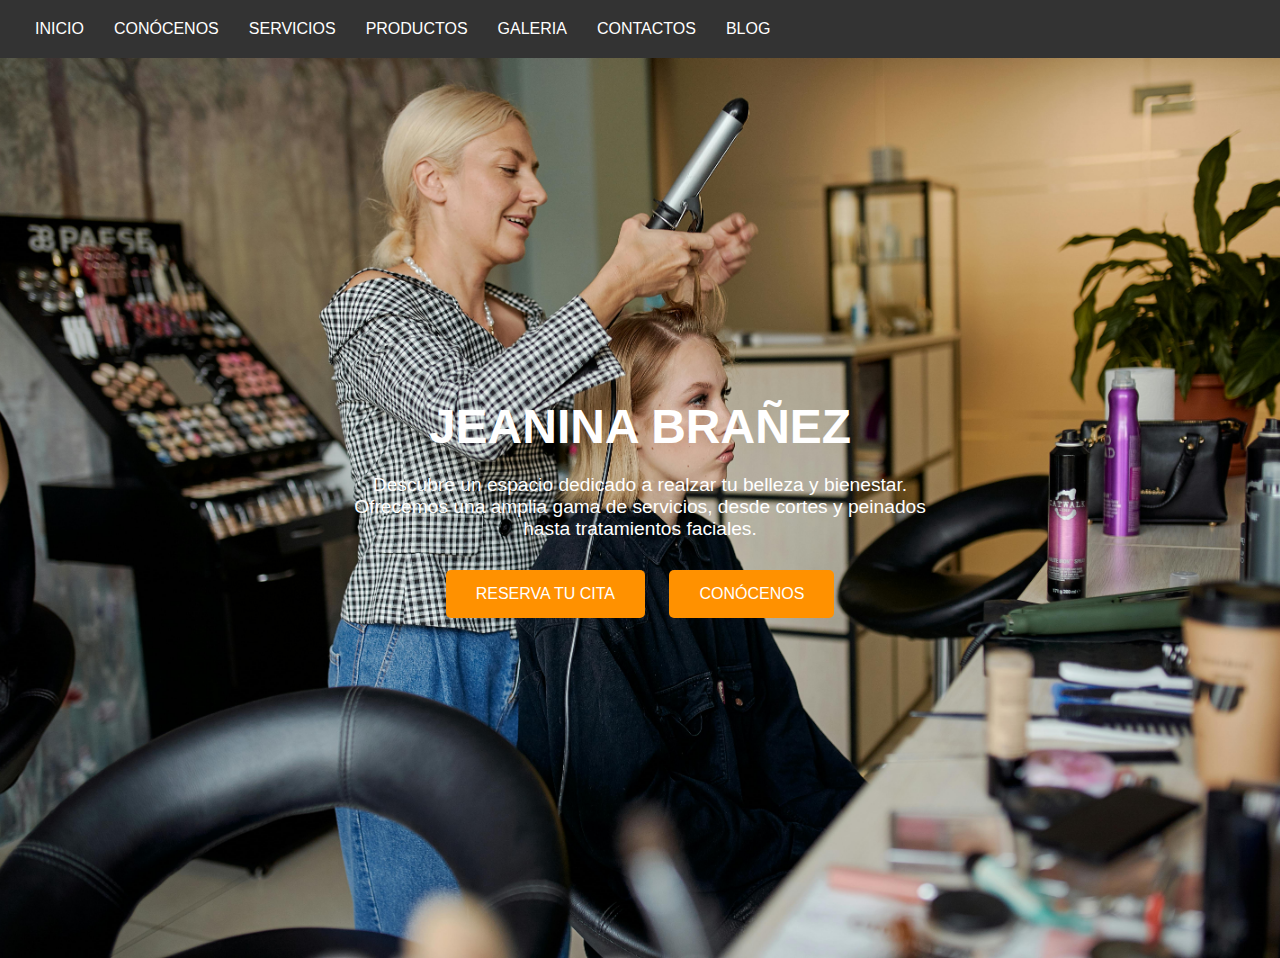
<file: stylesheet/index.html>
<!DOCTYPE html>
<html lang="en">
<head>
    <meta charset="UTF-8">
    <meta name="viewport" content="width=device-width, initial-scale=1.0">
    <meta name="description" content="Ejemplo de un menú desplegable">
    <title>Proyecto</title>
    <link rel="stylesheet" href="./style.css">
</head>
<body>
    <nav class="navbar">
        <ul class="menu">
            <li class="menu-item"><a href="#">INICIO</a></li>
            <li class="menu-item"><a href="#">CONÓCENOS</a></li>
            <li class="menu-item"><a href="#">SERVICIOS</a>
                <ul class="submenu">
                    <li><a href="#">Peluqueria</a></li>
                    <li><a href="#">Estética</a></li>
                    <li><a href="#">Asesoramiento</a></li>
                    <li><a href="#">Manicura</a></li>
                </ul>
            </li>
            <li class="menu-item"><a href="#">PRODUCTOS</a>
                <ul class="submenu">
                    <li><a href="#">Cosméticos</a></li>
                    <li><a href="#">Fragancias</a></li>
                    <li><a href="#">Cuidado Personal</a></li>
                    <li><a href="#">Accesorios</a></li>
                </ul>
            </li>
            <li class="menu-item"><a href="#">GALERIA</a></li>
            <li class="menu-item"><a href="#">CONTACTOS</a></li>
            <li class="menu-item"><a href="#">BLOG</a></li>

            
        </ul>
    </nav>
    <section class="hero">
        <div class="hero-content">
            <h1>Jeanina Brañez</h1>
            <p>Descubre un espacio dedicado a realzar tu belleza y bienestar. Ofrecemos una amplia gama de servicios, desde cortes y peinados hasta tratamientos faciales.</p>
            <div class="buttons">
                <a href="#servicios" class="btn">RESERVA TU CITA</a>
                <a href="#contacto" class="btn">CONÓCENOS</a>
            </div>
        </div>
    </section>
</body>
</html>
</file>
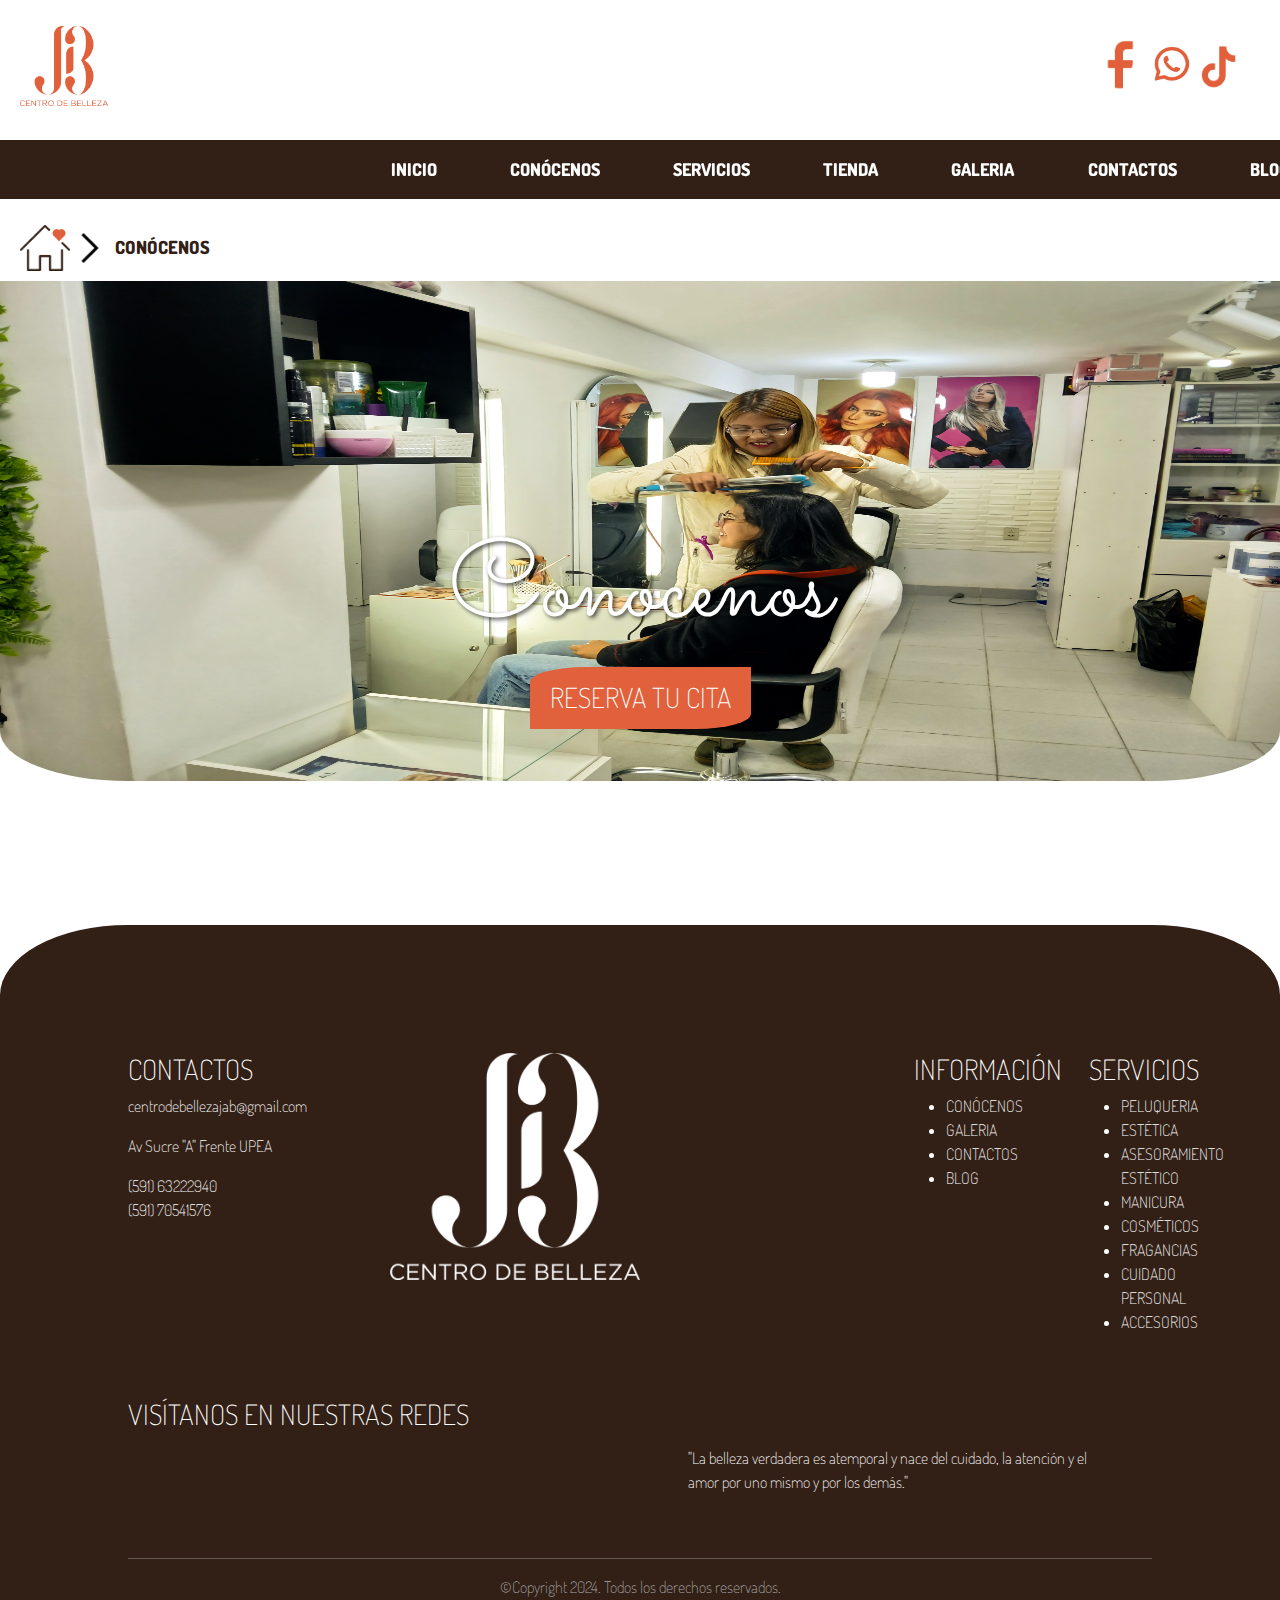
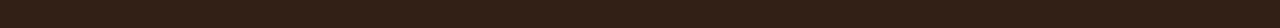
<file: blog.html>
<!DOCTYPE html>
<html lang="en">
<head>
    <title>ECOMERCE</title>
    <meta charset="utf-8">
    <meta name="viewport" content="width=device-width, initial-scale=1">
    <link href="https://cdn.jsdelivr.net/npm/bootstrap@5.3.3/dist/css/bootstrap.min.css" rel="stylesheet">
    <script src="https://cdn.jsdelivr.net/npm/bootstrap@5.3.3/dist/js/bootstrap.bundle.min.js"></script>
    <link rel="stylesheet" href="estilos.css">
</head>
<body>
    <header>
        <div class="container-fluid mt-3 d-flex justify-content-between">
            <!-- Logo a la izquierda -->
            <a href="index.html">
                <img src="logos/LOGO_NARANJA.png" width="15%">
            </a>
    
            <!-- Logos a la derecha -->
            <div class="container-fluid text-end">
                <a href="#"><img src="logos/facebook.png" width="7%"></a>
                <a href="#"><img src="logos/whats.png" width="7%"></a>
                <a href="#"><img src="logos/tiktok.png" width="7%"></a>
            </div>
        </div>
        <br>
        <!-- Navbar personalizada -->
        <nav class="navbar navbar-expand-sm custom-navbar sticky-top justify-content-center m-0" style="margin: 0%;">
            <button class="navbar-toggler" type="button" data-bs-toggle="collapse" data-bs-target="#navbarNav" aria-controls="navbarNav" aria-expanded="false" aria-label="Toggle navigation">
                <span class="navbar-toggler-icon"></span>
            </button>
            <div class="collapse navbar-collapse justify-content-center" id="navbarNav">
                <ul class="navbar-nav">
                    <li class="nav-item">
                        <a class="nav-link" href="index.html">INICIO</a>
                    </li>
                    <li class="nav-item">
                        <a class="nav-link" href="conocenos.html">CONÓCENOS</a>
                    </li>
                    <li class="nav-item">
                        <a class="nav-link" href="servicios.html">SERVICIOS</a>
                    </li>
                    <li class="nav-item">
                        <a class="nav-link" href="tienda.html">TIENDA</a>
                    </li>
                    <li class="nav-item">
                        <a class="nav-link" href="galeria.html">GALERIA</a>
                    </li>
                    <li class="nav-item">
                        <a class="nav-link" href="contactos.html">CONTACTOS</a>
                    </li>
                    <li class="nav-item">
                        <a class="nav-link" href="blog.html">BLOG</a>
                    </li>
                </ul>
            </div>
        </nav>
        <div class="container-fluid mt-3 d-flex align-items-center">
            <!-- Icono de casa con corazón a la izquierda -->
            <a href="index.html" class="d-flex align-items-center home-icon">
                <img src="logos/Icono_home.png" alt="Inicio" class="icono-home">
                <img src="logos/mayor.png" alt="Mayor" class="icono-flecha">
            </a>
            <!-- Texto de enlace "CONÓCENOS" -->
            <a class="nav-link link-conocenos" href="conocenos.html">CONÓCENOS</a>
        </div>
        
    </header>
    <main>
        <div class="container- m-0">
            <img class="conoce" src="img/20241009_112241 (1).jpg" width="100%">
            <div class="text-overlay text-center" style="padding: 20%;">
                <h1 class="serv">Conocenos</h1>
                <button class="btn-fondo">RESERVA TU CITA</button>
            </div>
            <br><br><br><br><br><br><br>
        </div>
    </main>
    <footer class="custom-footer">
        <div class="row">
            <div class="col-3">
                <h3 id="dosisM">CONTACTOS</h3>
                <p id="dosisL"><i class="fa fa-envelope"></i> centrodebellezajab@gmail.com</p>
                <p id="dosisL"><i class="fa fa-map-marker"></i> Av Sucre "A" Frente UPEA</p>
                <p id="dosisL"><i class="fa fa-phone"></i> (591) 63222940<br> (591) 70541576</p>
            </div>
            <div class="col-6">
                <img src="logos/Logo_BLANCO.png" alt="Logo" width="50%">
            </div>
            <div class="col-2">
                <h3 id="dosisM">INFORMACIÓN</h3>
                <ul id="dosisL">
                    <li>CONÓCENOS</li>
                    <li>GALERIA</li>
                    <li>CONTACTOS</li>
                    <li>BLOG</li>
                </ul>
            </div>
            <div class="col-1">
                <h3 id="dosisM">SERVICIOS</h3>
                <ul id="dosisL">
                    <li>PELUQUERIA</li>
                    <li>ESTÉTICA</li>
                    <li>ASESORAMIENTO ESTÉTICO</li>
                    <li>MANICURA</li>
                    <li>COSMÉTICOS</li>
                    <li>FRAGANCIAS</li>
                    <li>CUIDADO PERSONAL</li>
                    <li>ACCESORIOS</li>
                </ul>
            </div>
        </div>
        <br><br>
        <div class="row">
            <div class="col-6">
                <h3>VISÍTANOS EN NUESTRAS REDES</h3>
                <i class="fa fa-facebook"></i>
                <i class="fa fa-whatsapp"></i>
                <i class="fa fa-tiktok"></i>
            </div>
            <div id="dosisL" class="col-6 p-5">"La belleza verdadera es atemporal y nace del cuidado, la atención y el amor por uno mismo y por los demás."</div>
        </div>
        <hr>
        <p class="footer-copyright">©Copyright 2024. Todos los derechos reservados.</p>
    </footer>
    
</body>
</html>
</file>
<file: stylesheet/style.css>
/* Estilos generales */
body {
    font-family: Arial, sans-serif;
    margin: 0;
    padding: 0;
}

/* Estilos del navbar */
.navbar {
    background-color: #333;
    padding: 10px 20px;
}

/* Estilos del menú */
.menu {
    list-style: none;
    padding: 0;
    margin: 0;
    display: flex;
}

.menu-item {
    position: relative;
}

.menu-item a {
    display: block;
    padding: 10px 15px;
    text-decoration: none;
    color: #fff;
    font-size: 16px;
}

.menu-item a:hover {
    background-color: #444;
}

/* Submenú */
.submenu {
    list-style: none;
    position: absolute;
    left: 0;
    top: 100%;
    padding: 0;
    margin: 0;
    background-color: #444;
    display: none;
}

.submenu li a {
    padding: 10px 15px;
    color: #fff;
    white-space: nowrap;
}

.submenu li a:hover {
    background-color: #555;
}

/* Mostrar submenú al pasar el mouse */
.menu-item:hover .submenu {
    display: block;
}
* {
    margin: 0;
    padding: 0;
    box-sizing: border-box;
}

body {
    font-family: Arial, sans-serif;
    color: #fff;
}

.hero {
    background-image: url(./pexels-sergeymakashin-5368626.jpg); 
    height: 100vh;
    background-size: cover;
    background-position: center;
    display: flex;
    justify-content: center;
    align-items: center;
    text-align: center;
    position: relative;
}

.hero-content {
    max-width: 600px;
}

.hero h1 {
    font-size: 3rem;
    margin-bottom: 20px;
    text-transform: uppercase;
    font-weight: bold;
}

.hero p {
    font-size: 1.2rem;
    margin-bottom: 30px;
}

.buttons .btn {
    display: inline-block;
    padding: 15px 30px;
    font-size: 1rem;
    color: #fff;
    background-color: #ff9100;
    border: none;
    text-decoration: none;
    border-radius: 5px;
    transition: background-color 0.3s;
    margin: 0 10px;
}

.buttons .btn:hover {
    background-color: #ffe600;
}

.bento-container {
    display: grid;
    grid-template-columns: repeat(4, 1fr);
    grid-template-rows: repeat(4, 1fr);
    gap: 10px;
    width: 80%;
    max-width: 600px;
}

.image {
    overflow: hidden;
    position: relative;
    border-radius: 8px;
}

.image img {
    width: 100%;
    height: 100%;
    object-fit: cover;
}


.large {
    grid-column: 1 / span 2;
    grid-row: 1 / span 2;
}

.small:nth-child(2) {
    grid-column: 3 / span 1;
    grid-row: 1 / span 1;
}

.small:nth-child(3) {
    grid-column: 4 / span 1;
    grid-row: 1 / span 1;
}

.medium:nth-child(4) {
    grid-column: 3 / span 2;
    grid-row: 2 / span 2;
}

.medium:nth-child(5) {
    grid-column: 1 / span 2;
    grid-row: 3 / span 2;
}
</file>
<file: estilos.css>
@font-face {
    font-family: 'SemiBold';
    src: url('fonts/Dosis-ExtraBold.ttf') format('truetype');
    font-weight: normal;
    font-style: normal;
}

@font-face {
    font-family: 'Sacramento';
    src: url('fonts/Sacramento-Regular.ttf') format('truetype');
    font-weight: normal;
    font-style: normal;
}

@font-face {
    font-family: 'DosisL';
    src: url('fonts/Dosis-ExtraLight.ttf') format('truetype');
    font-weight: normal;
    font-style: normal;
}

@font-face {
    font-family: 'DosisM';
    src: url('fonts/Dosis-Medium.ttf') format('truetype');
    font-weight: normal;
    font-style: normal;
}
.navbar-nav .nav-item {
    margin: 0 5%;
    font-family: 'SemiBold';
    font-size: 110%;
}

.custom-navbar {
    background-color: #322016;
    color: white;
}

.custom-navbar .nav-link {
    color: white;
    transition: color 0.3s ease-in-out;
}

.custom-navbar .nav-link:hover {
    color: #f0e68c;
}

.custom-navbar .nav-link.active {
    color: #f0e68c;
}

.navbar-toggler {
    border-color: white;
}

.navbar-toggler-icon {
    background-image: url('data:image/svg+xml;charset=utf8,%3Csvg xmlns%3D"http://www.w3.org/2000/svg" viewBox%3D"0 0 30 30"%3E%3Cpath stroke%3D"rgba(255, 255, 255, 1)" stroke-width%3D"2" stroke-linecap%3D"round" stroke-miterlimit%3D"10" d%3D"M4 7h22M4 15h22M4 23h22"/%3E%3C/svg%3E');
}

.image-container {
    border-end-end-radius: 10%;
    border-end-start-radius: 10%;
    overflow: hidden;
}
.conoce {
    border-end-end-radius: 10%;
    border-end-start-radius: 10%;
    overflow: hidden;
    height: 500px;
}
.text-overlay {
    position: absolute;
    top: 50%; 
    left: 50%;
    right: 50%;
    bottom: 50%;
    transform: translate(-50%, -50%);
    color: white;
    font-size: 115%;
    font-weight: bold;
    text-shadow: 2px 2px 4px rgba(0, 0, 0, 0.7);
    width: 100%; 
    text-align: center;
}

@media (max-width: 768px) {
    .text-overlay {
        top: 45%; 
        font-size: 18px; 
    }

    .btn-fondo, .btn-borde {
        padding: 8px 16px; 
        font-size: 90%; 
    }
}

@media (max-width: 480px) {
    .text-overlay {
        top: 40%;
        font-size: 16px;
    }

    .btn-fondo, .btn-borde {
        padding: 6px 12px;
        font-size: 80%;
    }
}


.letra {
    font-family: 'DosisL';
    font-size: 180%;
}
.letra1 {
    padding: 10%;
    font-family: 'SemiBold';
    font-size: 130%;
}
.btn-fondo {
    background-color: #e1613c;
    color: white;
    border: none;
    padding: 10px 20px;
    font-family: 'DosisL';
    font-size: 150%;
    border-start-start-radius: 25%;
    border-end-end-radius: 25%;
    cursor: pointer;
    transition: background-color 0.3s;
}

.btn-fondo:hover {
    background-color: #ea957d;
}

.btn-borde {
    background-color: transparent;
    color: #fed688;
    border: 2px solid #fed688;
    padding: 10px 20px;
    font-family: 'DosisL';
    font-size: 150%;
    border-start-start-radius: 25%;
    border-end-end-radius: 25%;
    cursor: pointer;
    transition: background-color 0.3s, color 0.3s;
}

.btn-borde:hover {
    background-color: #fed688;
    color: #322016;
}


.btn1-fondo {
    background-color: #322016;
    color: white;
    border: none;
    padding: 10px 20px;
    font-family: 'DosisL';
    font-size: 150%;
    border-start-start-radius: 25%;
    border-end-end-radius: 25%;
    cursor: pointer;
    transition: background-color 0.3s;
}

.btn1-fondo:hover {
    background-color: #efedeb;
    color: #322016;
}

.btn1-borde {
    background-color: transparent;
    color: #322016;
    border: 2px solid #322016;
    padding: 10px 20px;
    font-family: 'DosisL';
    font-size: 150%;
    border-start-start-radius: 25%;
    border-end-end-radius: 25%;
    cursor: pointer;
    transition: background-color 0.3s, color 0.3s;
}

.btn1-borde:hover {
    background-color: #efedeb;
    color: #efedeb;
}
.card-custom {
    position: relative;
    background-color: #efedeb;
    border-radius: 15px;
    padding: 20px;
    text-align: center;
    font-family: DosisM;
}
.card1-custom {
    position: relative;
    background-color: #fed688;
    border-radius: 15px;
    padding: 20px;
    text-align: center;
    font-family: DosisM;
}

/* Corazón blanco de fondo */
.heart-outline {
    position: absolute;
    top: -12px; /* Ajusta según sea necesario */
    right: -12px; /* Ajusta según sea necesario */
    width: 46px; /* Tamaño un poco mayor que el corazón original */
    height: 46px;
    background-color: white;
    transform: rotate(-45deg);
    z-index: 0;
}
.heart-outline::before,
.heart-outline::after {
    content: "";
    position: absolute;
    width: 46px;
    height: 46px;
    background-color: white;
    border-radius: 50%;
}
.heart-outline::before {
    top: -23px;
    left: 0;
}
.heart-outline::after {
    top: 0;
    bottom: -23px;
}

/* Corazón principal */
.heart {
    position: absolute;
    top: -10px;
    right: -10px;
    width: 40px;
    height: 40px;
    background-color: #fed688;
    transform: rotate(-45deg);
    z-index: 1;
}
.heart::before,
.heart::after {
    content: "";
    position: absolute;
    width: 40px;
    height: 40px;
    background-color: #fed688;
    border-radius: 50%;
}
.heart::before {
    top: -20px;
    left: 0;
}
.heart::after {
    top: 0;
    bottom: -20px;
}               
.title {
    font-weight: bold;
    font-size: 20px;
    color: #322016;
    font-family: SemiBold;
}

.description {
    font-size: 14px;
    color: #322016;
}
.serv{
    font-family: Sacramento;
    text-align: center;
    font-size: 600%;
    margin-top: 10%;
}
.subt{
    font-family: DosisL;
    text-align: center;
    font-size: 200%;
}
#dosisMM{
    
    text-align: start;
    font-family: DosisM;
}
#dosisLL{
    font-family: DosisL;
}
#sacramento1{
    font-family: Sacramento;
}
/* Estilos para el contenedor */
.container-fluid {
    padding: 10px 20px;
}

/* Estilos para los iconos */
.icono-home {
    width: 50px; /* Tamaño del icono de casa */
    margin-right: 5px;
}

.icono-flecha {
    width: 30px; /* Tamaño del icono de flecha */
    margin-right: 10px;
}

/* Estilos para el texto "CONÓCENOS" */
.link-conocenos {
    font-family: 'SemiBold'; /* Usa la fuente que definiste */
    font-size: 18px;
    color: #322016;
    text-decoration: none;
}

/* Efecto al pasar el mouse */
.link-conocenos:hover {
    color: #e1613c; /* Cambia de color al pasar el mouse */
}

















.custom-footer {
    background-color: #322016;
    color: white;
    font-family: 'DosisL';
    padding-top: 10%;
    padding-left: 10%;
    padding-right: 10%;
    padding-bottom: 1%;
    border-top-left-radius: 10%;
    border-top-right-radius: 10%;
}

.footer-container {
    display: flex;
    justify-content: space-around;
    padding: 0 5%;
}

.footer-section h3 {
    font-family: 'SemiBold';
    font-size: 1.2em;
    margin-bottom: 10px;
}

.footer-section p, .footer-section ul li {
    font-size: 0.9em;
    margin: 5px 0;
}

.footer-logo {
    text-align: center;
}


.footer-logo h2 {
    font-family: 'SemiBold';
    font-size: 1.5em;
}

.footer-section ul {
    list-style: none;
    padding: 0;
}

.footer-section ul li {
    cursor: pointer;
    transition: color 0.3s;
}

.footer-section ul li:hover {
    color: #f0e68c;
}

.social-media {
    text-align: center;
    margin: 20px 0;
}

.social-media h3 {
    font-size: 1em;
    font-family: 'SemiBold';
}

.social-media i {
    font-size: 1.5em;
    margin: 0 10px;
    cursor: pointer;
    color: #f0e68c;
    transition: color 0.3s;
}

.social-media i:hover {
    color: #fed688;
}

.footer-quote {
    font-family: 'DosisL';
    font-size: 0.9em;
    text-align: center;
    margin: 10px 0;
    color: #f0e68c;
}

.footer-copyright {
    font-family: 'DosisL';
    font-size: 100%;
    text-align: center;
    margin-top: 10px;
    color: #aaa;
}
</file>
